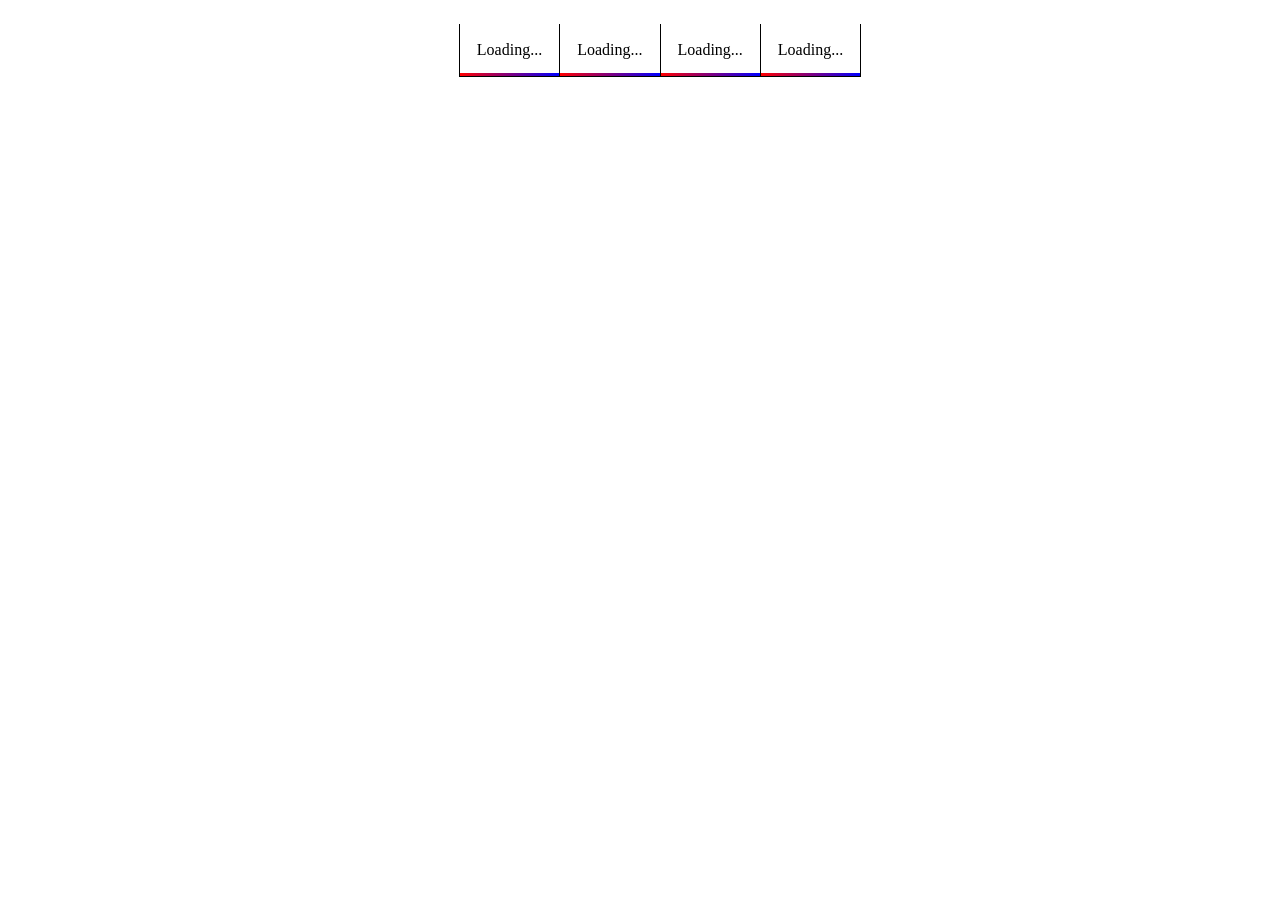
<file: index.html>
<!DOCTYPE html>
<html lang="en">
<head>
    <meta charset="UTF-8">
    <meta name="viewport" content="width=device-width, initial-scale=1.0">
    <title>Document</title>
    <style>
        body {
            display: flex;
            min-height: 100vh;
            justify-content: center;
            
        }
        ul {
            list-style-type: none;
            display: flex;
            flex-direction: row;
            
        }
        li {
            border-bottom: 1px solid rgb(0, 0, 0);
            border-right: 1px solid black ;
            padding:17px;
            position: relative;
            z-index: 1;
        }
        .left {
            border-left: 1px solid black;
        }
        li::after {
            content: '';
            position: absolute;
            width:100%;
            height: .2em;
            background: linear-gradient(to right, red, blue);
            left:0;
            bottom:0;
            transition: 0.2s linear;
            z-index: -1;
        }
        li:hover::after {
            
            
            height:80%;
            
        }
        
        
    </style>
</head>
<body>
    <div class="box">
    <div class="btns">
            <ul>
                <li class="left">Loading...</li>
                <li>Loading...</li>
                <li>Loading...</li>
                <li>Loading...</li>
            </ul>
    </div>
    </div>

    <script>
        const lis = document.querySelectorAll('li')

        async function get() {
            try {
                const dane = await fetch("https://jsonplaceholder.typicode.com/users")
                const rozpakowane = await dane.json()
                const names = []
                let counter = 1
                rozpakowane.forEach(element => {
                    if(counter <= 4) {
                        names.push(element.username)
                    }
                    counter++
                });
                counter = 0
                names.forEach(element => {
                    lis[counter].textContent = element
                    counter++
                });
            } catch (error) {
                console.log(error)
            }
        }
        get()
    </script>
</body>
</html>
</file>
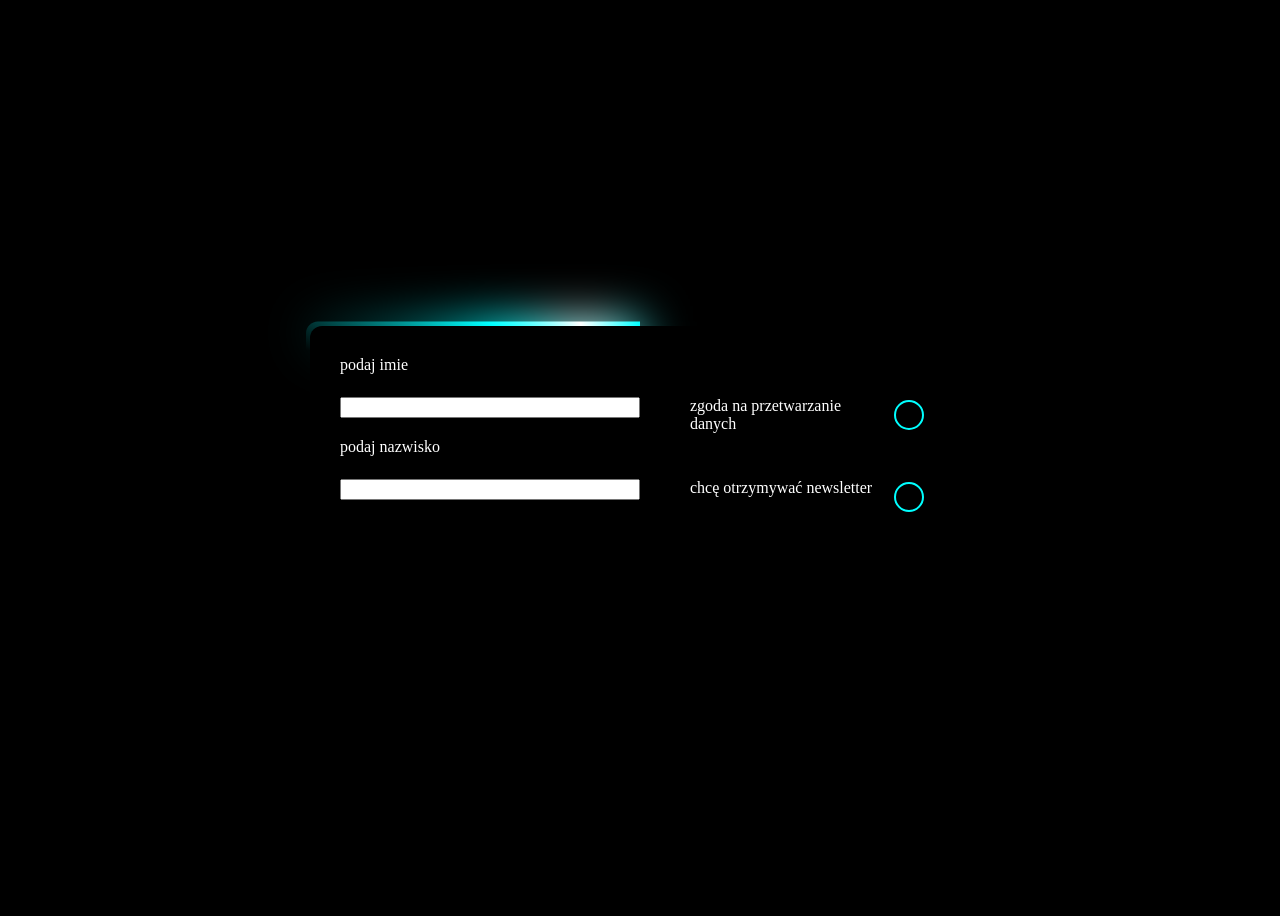
<file: form.html>
<!DOCTYPE html>
<html lang="en">
<head>
    <meta charset="UTF-8">
    <meta name="viewport" content="width=device-width, initial-scale=1.0">
    <title>Document</title>
    <style>
        body {
            background-color: black;
            display: flex;
            align-items: center;
            min-height: 100vh;
            justify-content: center;
        }
        form {
            width:600px;
            background-color: black;
            color:white;
            border-radius: 12px;
            position:relative;
            padding:30px;
            display: grid;
            grid-template-columns: repeat(12, 1fr);
            grid-template-rows: repeat(5, 1fr);
        }
        label[for="imie"] {
            grid-column: 1/3;
            grid-row: 1/2;
        }
        label[for="nazwisko"] {
            grid-column: 1/3;
            grid-row: 3/4;
        }
        label[for="zgoda"] {
            grid-column: 8/12;
            grid-row: 2/3;
        }
        label[for="newsletter"] {
            grid-column: 8/12;
            grid-row: 4/5;
        }
        #imie {
            grid-column: 1/7;
            grid-row: 2/3;
        }
        #nazwisko {
            grid-column: 1/7;
            grid-row: 4/5;
        }
        #newsletter {
            grid-column: 12/13;
            grid-row: 4/5;
        }
        #zgoda {
            grid-column: 12/13;
            grid-row: 2/3;
        }
        input[type="text"] {
            margin-bottom: 20px;
        }
        
        @property --angle {
            syntax: "<angle>";
            initial-value: 0deg;
            inherits: false;
        }
        form::after, form::before {
            content: '';
            position: absolute;
            width:100%;
            height: 100%;
            background: conic-gradient(from var(--angle),transparent 80%,cyan, white, cyan);
            top:50%;
            left:50%;
            translate: -50% -50%;
            z-index: -1;
            padding:4px;
            border-radius: 12px;
            animation:anime 2s infinite linear;
        }

        form::before {
            filter: blur(1.5rem);
        }

        @keyframes anime {
            from {
                --angle: 0deg;
            }
            to {
                --angle: 360deg;
            }
        }
        input[type="checkbox"] {
            appearance: none;
            width:30px;
            height: 30px;
            border-radius: 50%;
            border:2px solid cyan;
            position: relative;
            
        }
        
        input[type="checkbox"]::after, input[type="checkbox"]::before {
            content: '';
            position: absolute;
            width:100%;
            height: 100%;
            
            background:conic-gradient(cyan, white,cyan);
            border-radius: 50%;
            opacity:0;
            transition:all 0.3s linear;
        }
        input[type="checkbox"]:checked::after{
            opacity:1;  
        }
        input[type="checkbox"]:checked::before{
            filter: blur(1.5rem);  
            opacity:1;
        }
        
        

    </style>
</head>
<body>
    <form>

        <label for="imie" >podaj imie</label>
        <input type="text" id="imie" name="imie"> <br> <br>
        <label for="nazwisko">podaj nazwisko</label>
        <input type="text" id="nazwisko" name="nazwisko"> <br> <br>
        <label for="zgoda">zgoda na przetwarzanie danych</label>
        <input type="checkbox" name="zgoda" id="zgoda"> <br> <br>
        <label for="newsletter">chcę otrzymywać newsletter</label>
        <input type="checkbox" name="newsletter" id="newsletter">
    </form>
</body>
</html>
</file>
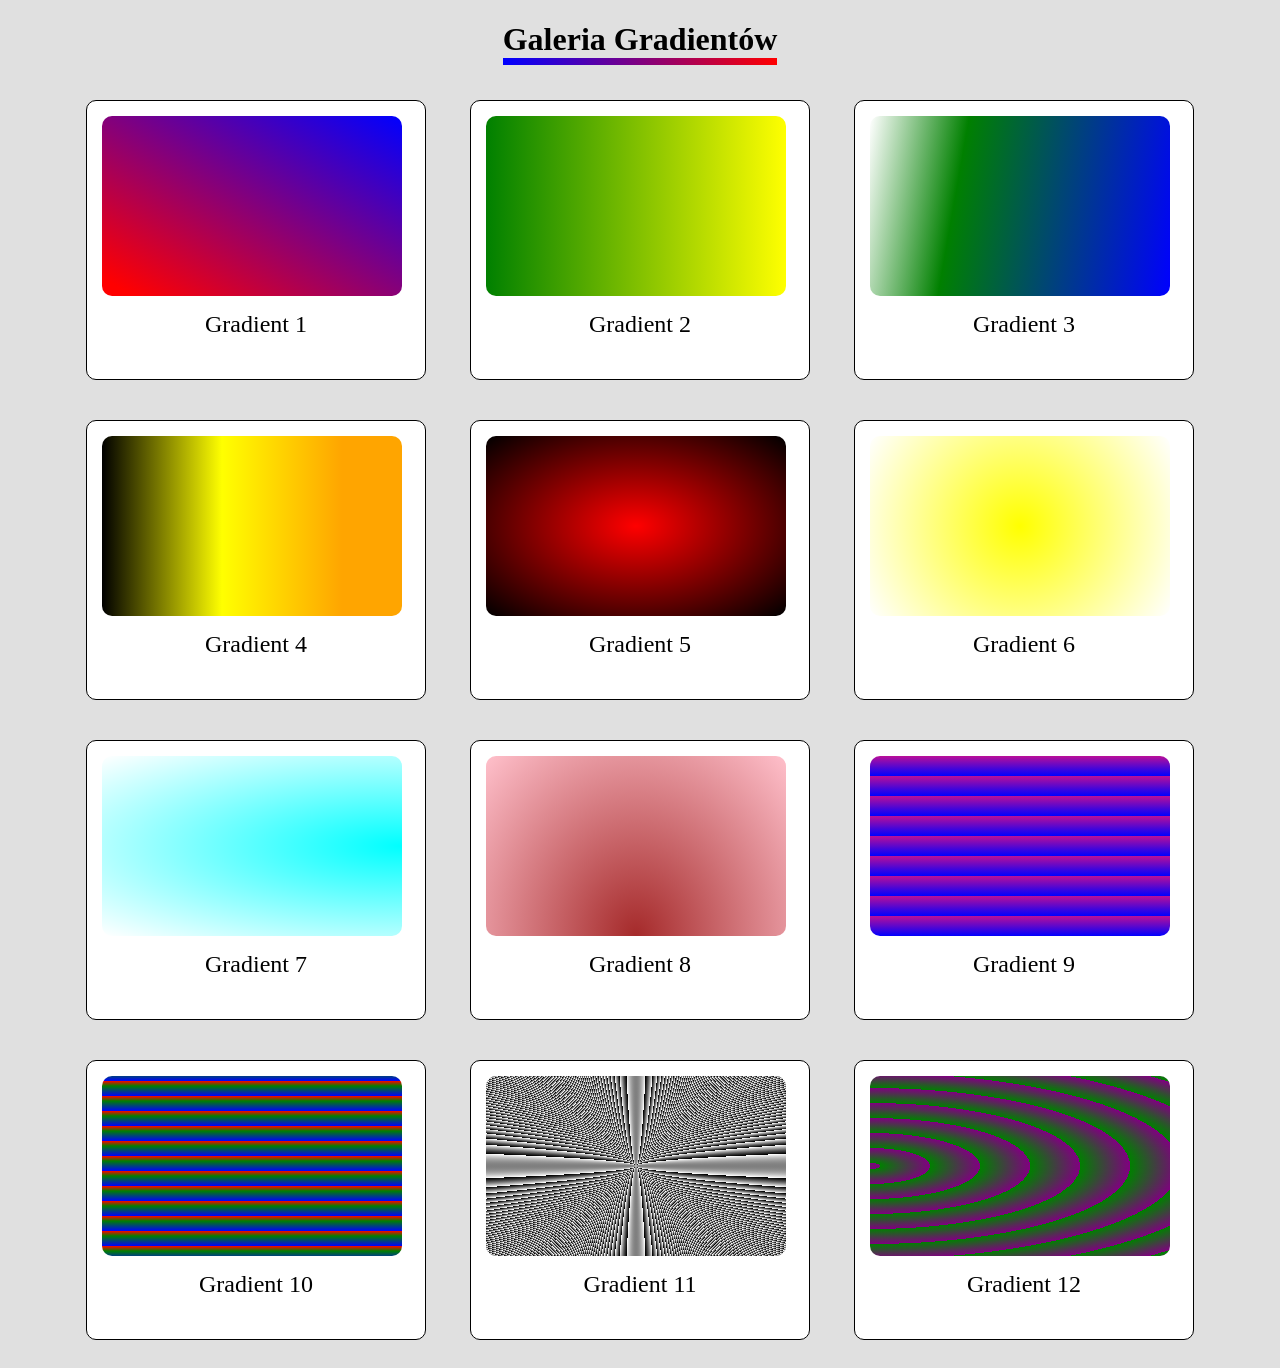
<file: gradients.html>
<!DOCTYPE html>
<html lang="en">
<head>
    <meta charset="UTF-8">
    <meta name="viewport" content="width=device-width, initial-scale=1.0">
    <title>Document</title>
    <link rel="stylesheet" href="style.css">
</head>
<body>
    <h1>Galeria Gradientów</h1>

    <div class="container">
        <div class="div">
            <div class="gradient1 gradient" ></div>
            <p>Gradient 1</p>
        </div>
        <div class="div">
            <div class="gradient2 gradient"></div>
            <p>Gradient 2</p>
        </div>
        <div class="div">
            <div class="gradient3 gradient"></div>
            <p>Gradient 3</p>
        </div>
        <div class="div">
            <div class="gradient4 gradient"></div>
            <p>Gradient 4</p>
        </div>
        <div class="div">
            <div class="gradient5 gradient"></div>
            <p>Gradient 5</p>
        </div>
        <div class="div">
            <div class="gradient6 gradient"></div>
            <p>Gradient 6</p>
        </div>
        <div class="div">
            <div class="gradient7 gradient"></div>
            <p>Gradient 7</p>
        </div>
        <div class="div">
            <div class="gradient8 gradient"></div>
            <p>Gradient 8</p>
        </div>
        <div class="div">
            <div class="gradient9 gradient"></div>
            <p>Gradient 9</p>
        </div>
        <div class="div">
            <div class="gradient10 gradient"></div>
            <p>Gradient 10</p>
        </div>
        <div class="div">
            <div class="gradient11 gradient"></div>
            <p>Gradient 11</p>
        </div>
        <div class="div">
            <div class="gradient12 gradient"></div>
            <p>Gradient 12</p>
        </div>
    </div>
</body>
</html>
</file>
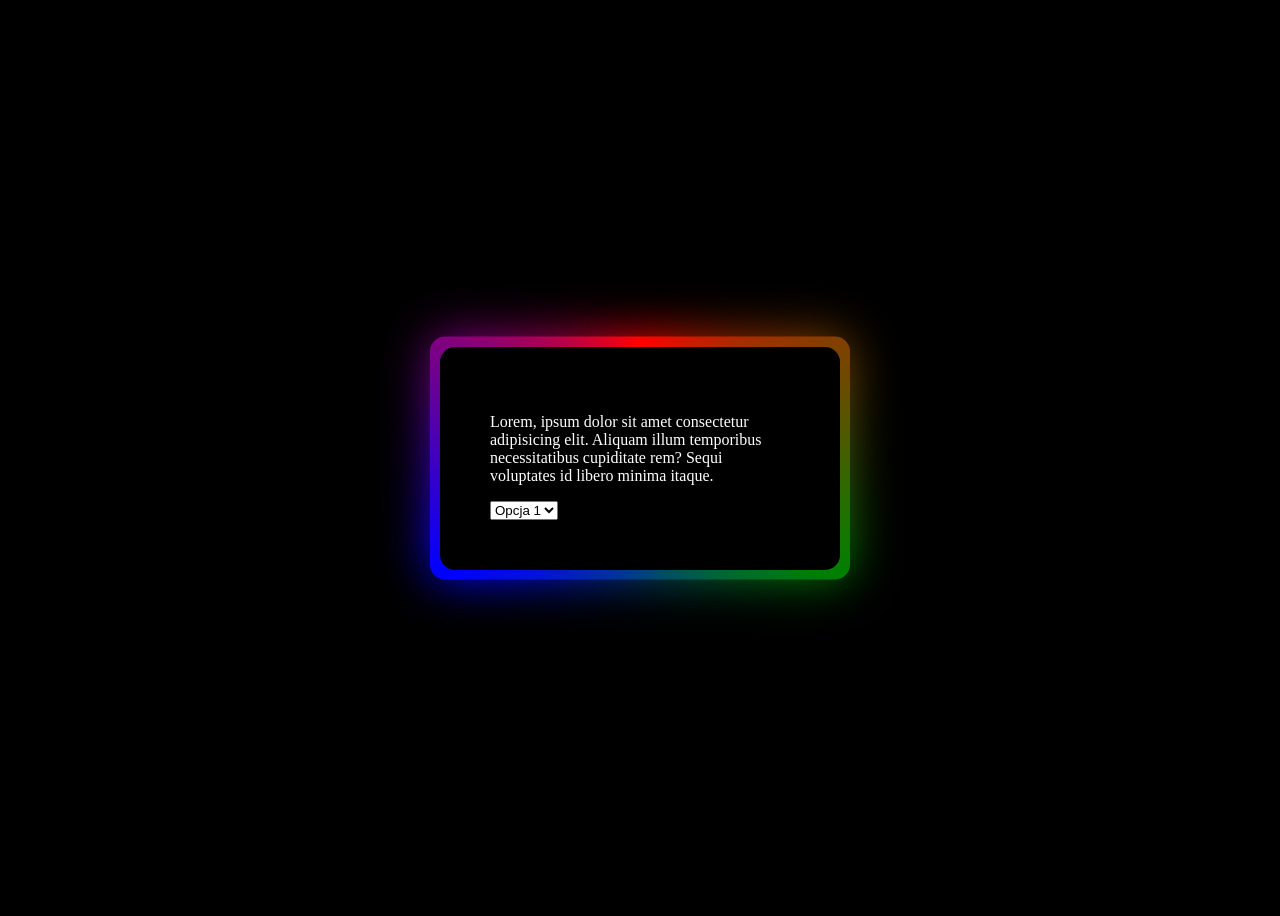
<file: select.html>
<!DOCTYPE html>
<html lang="en">
<head>
    <meta charset="UTF-8">
    <meta name="viewport" content="width=device-width, initial-scale=1.0">
    <title>Document</title>
    <style>
        body {
            display: flex;
            align-items: center;
            justify-content: center;
            min-height: 100vh;
            background-color: black;
        }
        .container {
            
            margin:0 auto;
            padding:50px;
            width: 300px;
            background-color: black;
            color:white;
            position: relative;
            border-radius: 15px;
        }
        @property --angle {
            syntax: "<angle>";
            initial-value: 0deg;
            inherits: false;
        }
        .container::before, .container::after {
            content: '';
            position: absolute;
            width:100%;
            height: 100%;
            padding: 10px;
            top:50%;
            left:50%;
            translate: -50% -50%;
            background:conic-gradient(from var(--angle),red, green,blue, red);
            z-index: -1;
            animation:1s infinite anime linear ;
            border-radius: 15px;
        }
        .container::before {
            filter: blur(1.5rem);
        }
        @keyframes anime {
            from {
                --angle: 0deg;
            }
            to {
                --angle: 360deg;
            }
        }

        select {
            position: relative;
        }
        select, select::picker(select) {
            top: anchor(bottom);
            bottom: auto;
            appearance: base-select;
            color:white;
            background-color: black;
            width:170px;
            
        }
        option {
            transition: margin-left 0.3s linear;
        }
        option:hover {
            margin-left:15px;
        }
        select::picker-icon {
            transition: rotate linear 150ms;
        }
        select::picker(select) {
            border-radius: 12px;
        }
        
        select:open::picker-icon {
           rotate: 180deg; 
        }

        select option:checked {
            background-color: rgb(50, 50, 50);
        }

        option::checkmark {
            color:yellowgreen;
        }
        option {
    padding: 8px 12px; /* Większa strefa kliknięcia */
    border-radius: 8px; /* Zaokrąglenie podświetlenia */
    margin: 2px 4px; /* Marginesy wewnętrzne między opcjami */
    transition: margin-left 0.3s cubic-bezier(0.25, 1, 0.5, 1), background-out 0.2s;
}

option:hover {
    margin-left: 15px;
    background-color: rgb(30, 30, 30); /* Subtelne tło podczas najechania */
}
        
    </style>
</head>
<body>
    <div class="container">
        <p>Lorem, ipsum dolor sit amet consectetur adipisicing elit. Aliquam illum temporibus necessitatibus cupiditate rem? Sequi voluptates id libero minima itaque.</p>
        <select class="sel">
            <option value="1">Opcja 1</option>
            <option value="2">Opcja 2</option>
            <option value="3">Opcja 3</option>
        </select>
    </div>
</body>
</html>
</file>
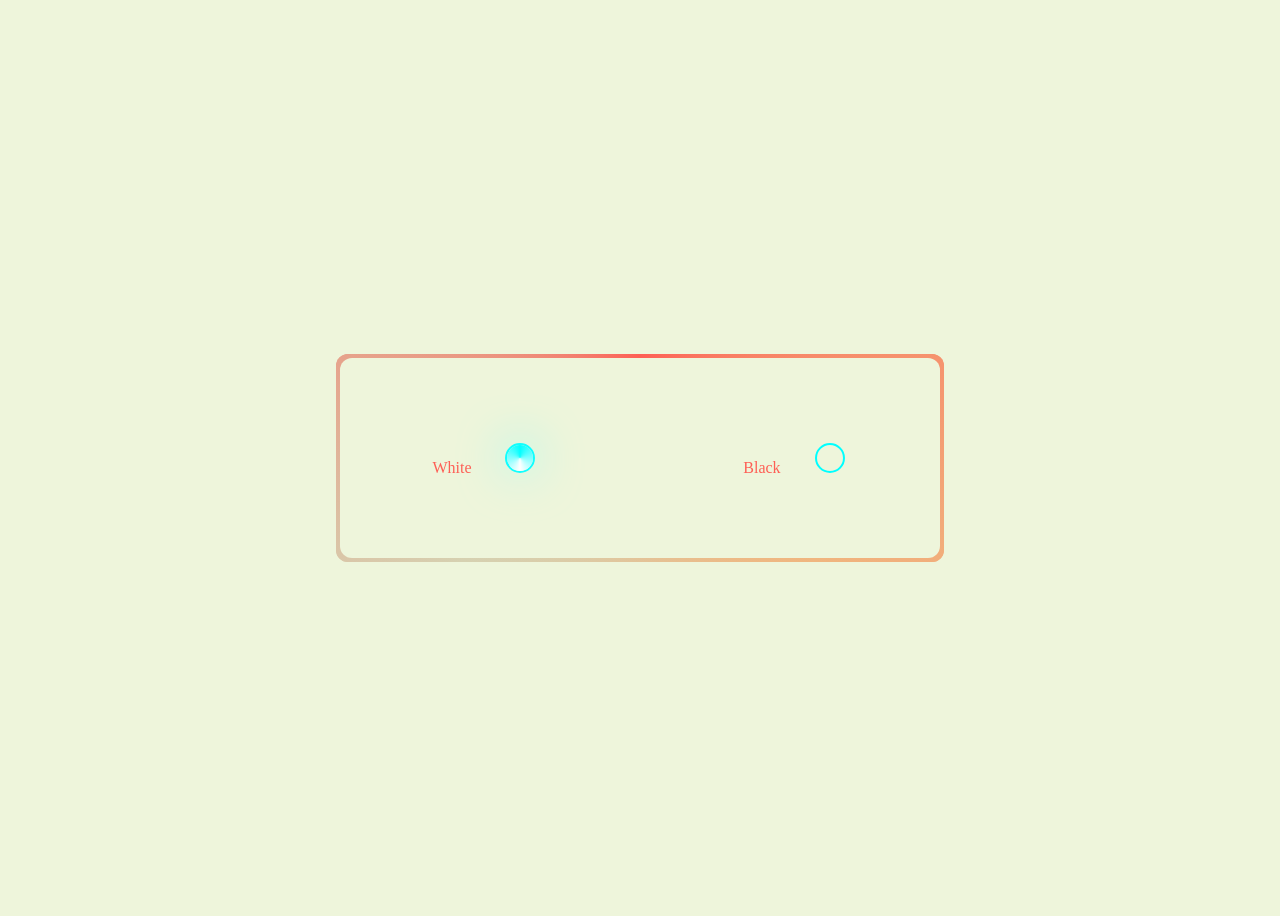
<file: zmiana_koloru_tla.html>
<!DOCTYPE html>
<html lang="en">
<head>
    <meta charset="UTF-8">
    <meta name="viewport" content="width=device-width, initial-scale=1.0">
    <title>Document</title>
    <style>
        body {
            
            
            display: flex;
            align-items: center;
            min-height: 100vh;
            justify-content: center;
        
        }
        .white_body {
            background-color: #EEF5DB;
        }
        .black_body {
            background-color: black ;
        }

        form {
                height: 200px;
                width:600px;
                display: flex;
                position: relative;
                border-radius: 12px;
                justify-content: space-around;
                align-items: center;
                gap:20px;
                
            }
        .white_form {
            background-color: #EEF5DB;
            color: #FE5F55;
        }
        .black_form {
            background-color: #0D0D0D;
            color: #CCFF00;
        }
            

            @property --angle {
                syntax: "<angle>";
                initial-value: 0deg;
                inherits: false;
            }
            :root {
                --color1: #FE5F55;
                --color2: #F0B67F;
                --color3: #D6D1B1;
                --color4: #CCFF00;
                --color5: #FF007F;
                --color6: #FF5F00;
                --gradient1: conic-gradient(from var(--angle), cyan, white, cyan);
                --gradient2: conic-gradient(from var(--angle), pink, white, pink);
            }

        form::after, form::before {
            position: absolute;
            content: '';
            width:100%;
            height: 100%;
            top:50%;
            left:50%;
            translate: -50% -50%;
            
            z-index: -1;
            border-radius: 12px;
            padding:4px;
            animation: anime 2s linear infinite;
        }
        .white_form::after, .white_form::before {
            background:conic-gradient(from var(--angle),var(--color1),var(--color2),var(--color3),var(--color1));
        }   
        .black_form::after, .black_form::before {
            background:conic-gradient(from var(--angle),var(--color4),var(--color5),var(--color6),var(--color4));
        }   

        form > div >  input[type="radio"] {
            appearance: none;
            width:30px;
            height: 30px;
            
            border-radius: 50%;
            margin-left:30px;
            position: relative;
        }
        .white_form > div >  input[type="radio"] {
            border:2px solid cyan;
        }
        .black_form > div >  input[type="radio"] {
            border:2px solid pink;
        }
        input[type="radio"]::after, input[type="radio"]::before {
            content: '';
            position: absolute;
            width:100%;
            height: 100%;
            top:50%;
            left:50%;
            translate: -50% -50%;
            border-radius: 50%;
        }
        input[type="radio"]::before {
            filter: blur(1.5rem);
        }
        .white_form > div > input[type="radio"]:checked::after, .white_form > div > input[type="radio"]:checked::before {
            background: var(--gradient1);
        }
        .black_form > div > input[type="radio"]:checked::after, .black_form > div > input[type="radio"]:checked::before {
            background: var(--gradient2);
        }

        



        @keyframes anime {
            from {
                --angle: 0deg;
            }
            to {
                --angle: 360deg;
            }
        }

        
    </style>
</head>
<body class="white_body">
    <form class="white_form">
        <div class="div1">
        <label for="white">White</label>
        <input type="radio" name="color" id="white" value="white" checked>
        </div>
        <div class="div2">
        <label for="black">Black</label>
        <input type="radio" name="color" id="black" value="black">
        </div>
    </form>

    <script>
        const form = document.querySelector('form')

        function check() {
            const style = form.color.value
            document.body.className = style + '_body' 
            form.className =  style + '_form' 
        }

        form.addEventListener('change', check)
    </script>
</body>
</html>
</file>
<file: style.css>
h1 {
   
    position: relative;
    width: max-content;
    margin-left: auto;
    margin-right: auto;
}
h1::after{
    
    content: '';
    width: 100%;
    height: .2em;
    background:linear-gradient(to right,blue , red);
    position: absolute;
    bottom:-0.2em;
    left:0;

}
body {
    background-color: #e0e0e0;;
}
.container {
    margin-left:auto;
    margin-right:auto;
    max-width: 1600px;
    text-align: center;
}
.container > .div {
    display: inline-block;
    width: 340px;           
    height: 280px;          
    margin: 20px;
    text-align: center; 
    border: 1px solid black;
    padding: 15px;          
    box-sizing: border-box; 
    border-radius: 10px;
        transition: 0.5s linear ;
        background-color: white;
    
    
}

.gradient {
    width: 300px;           
    height: 180px;         
    border-radius: 10px;
    
}
.div:hover {
    transform: scale(1.08);
}



.container > .div > p {
    margin: 15px 0 0 0;     
    
    font-size: x-large;
}

/* .container > .div {
    display: inline-block;
    width: 300px; 
    height: 250px; 
    margin: 30px;
    text-align: center; 
    border: 1px solid black;
    padding:20px;
    border-radius: 15px;
}

.container > .div > div {
    width:300px;
    height: 200px; 
    
    border-radius: 10px;
} */
.gradient1 {
    background: linear-gradient(30deg,red 5%, blue);
}
.gradient2 {
    background: linear-gradient(90deg, green, yellow)
}
.gradient3 {
    background: linear-gradient(100deg, white, green 30%, blue)
}
.gradient4 {
    background: linear-gradient(270deg, orange 20%, yellow, black)
}
.gradient5 {
    background: radial-gradient(red , black);
}
.gradient6 {
    background: radial-gradient(circle, yellow, white );
}
.gradient7 {
    background: radial-gradient(at right , cyan, white);
}
.gradient8 {
    background: radial-gradient(at bottom, brown, pink);
}
.gradient9 {
    background: repeating-linear-gradient(rgb(186, 15, 152) 0px, blue 20px);
}
.gradient10 {
    background: repeating-linear-gradient(red 5px, green 10px, blue 20px);
}
.gradient11 {
    background: repeating-radial-gradient(circle, black 5px, white 6px);
}
.gradient12 {
    background: repeating-radial-gradient(at left,green 10px, purple 60px);
}
</file>
